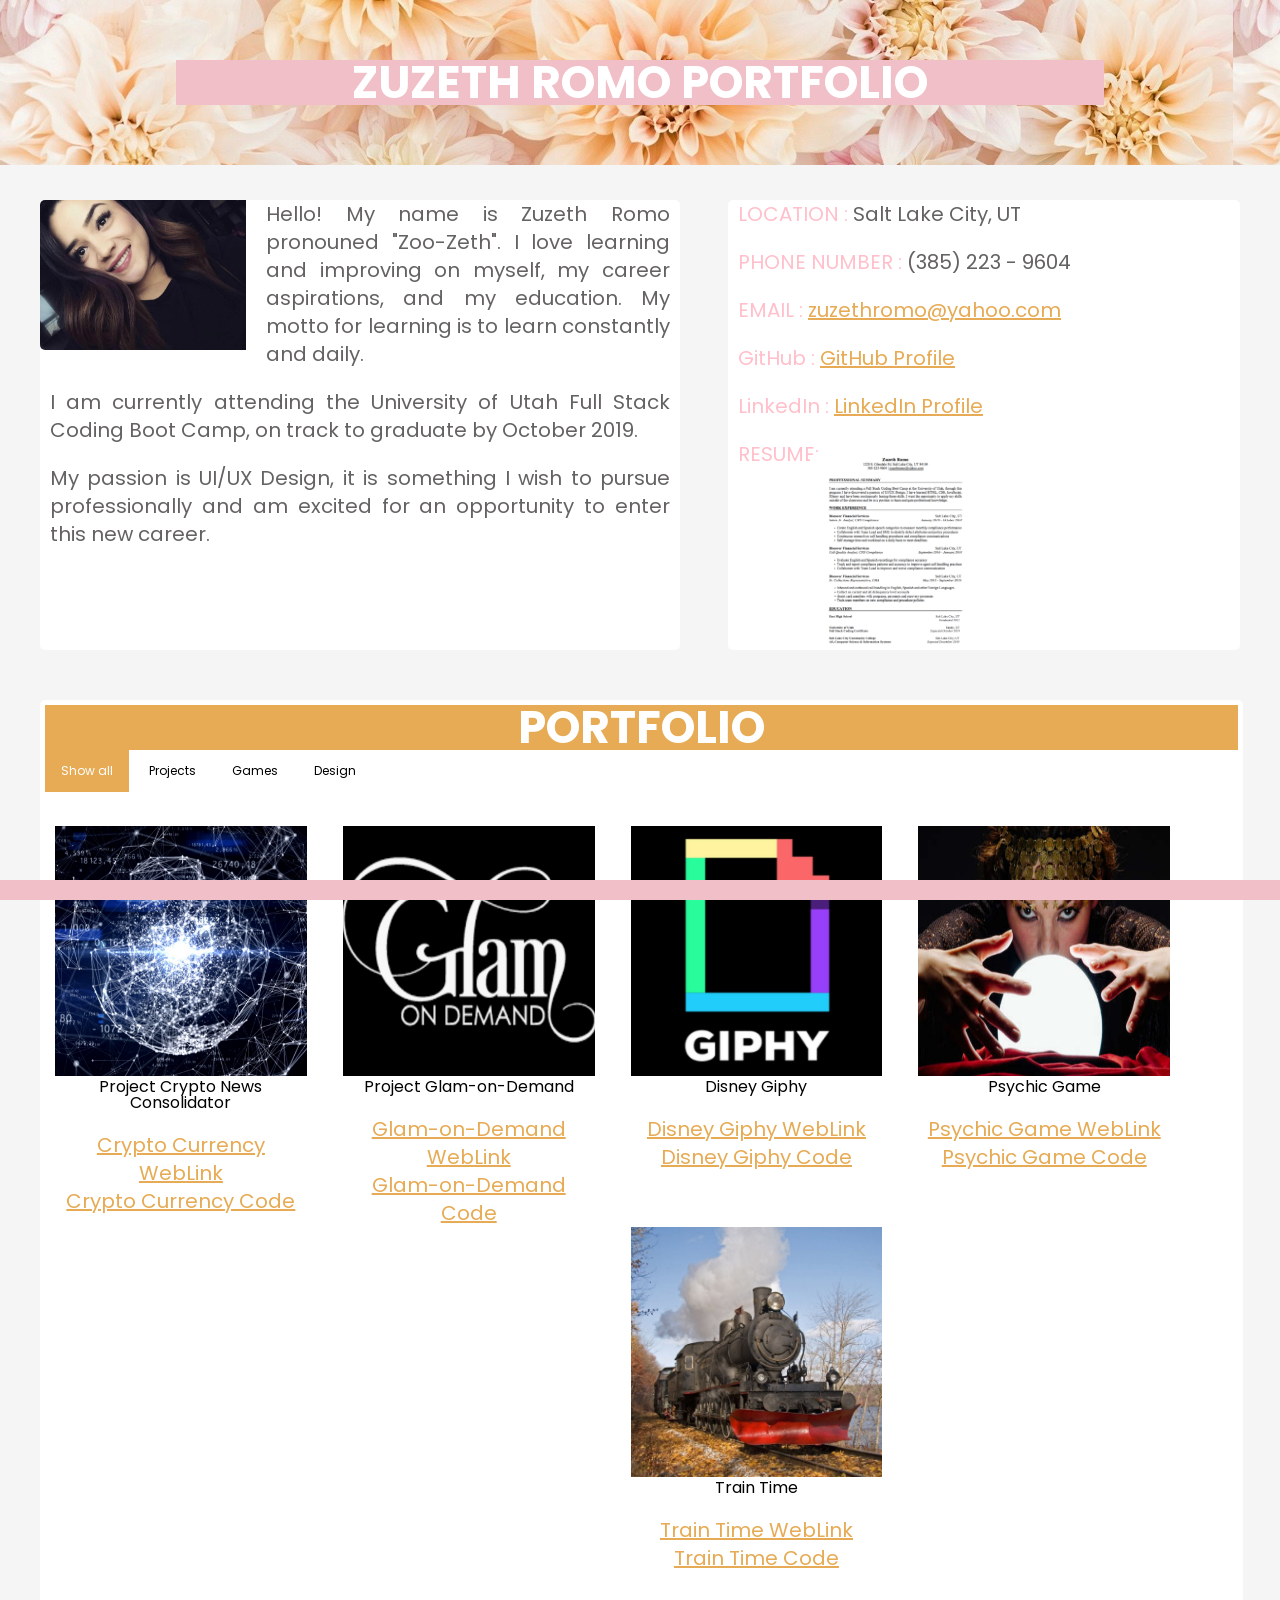
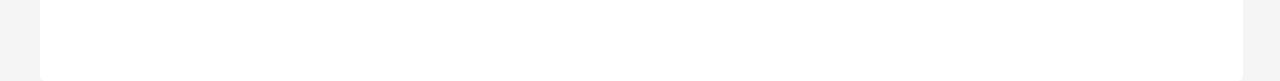
<file: index.html>
<!DOCTYPE html>
<html lang="en">

<head>
    <meta charset="UTF-8">
    <meta name="viewport" content="width=device-width, initial-scale=1.0">
    <meta http-equiv="X-UA-Compatible" content="ie=edge">
    <title>Zuzeth's Portfolio</title>

    <link href="style/reset.css" rel="stylesheet">
    <link href="style/style.css" rel="stylesheet">

    <script src="portfolio.js" async></script>

    <link href="https://fonts.googleapis.com/css?family=Poppins|Shadows+Into+Light&display=swap&subset=latin-ext"
        rel="stylesheet">
</head>

<body>
    <header class="header">

        <h1 class="headerName"> ZUZETH ROMO PORTFOLIO</h1>

    </header>

    <div class="content">

        <img class="mePicture" src="images/IMG_0227.jpg">

        <p>
            Hello! My name is Zuzeth Romo pronouned "Zoo-Zeth". I love learning and improving on myself, my career
            aspirations, and my education.
            My motto for learning is to learn constantly and daily.
        </p>
        <p>
            I am currently attending the University of Utah Full Stack Coding Boot Camp, on track to graduate by October
            2019.
        </p>
        <p>
            My passion is UI/UX Design, it is something I wish to pursue professionally and am excited for an
            opportunity to enter this new career.
        </p>
    </div>

    <div class="content2">

        <p> <span style="color:pink"> LOCATION : </span> Salt Lake City, UT</p> 
        <p> <span style="color:pink"> PHONE NUMBER : </span> (385) 223 - 9604 </p>
        <p> <span style="color:pink"> EMAIL : </span> <a href="mailto:zuzethromo@yahoo.com">zuzethromo@yahoo.com</a></p>
        <p><span style="color:pink"> GitHub : </span> <a href="https://github.com/zuzethromo"> GitHub Profile </a></p>
        <p><span style="color:pink"> LinkedIn : </span> <a href="https://www.linkedin.com/in/zuzeth-romo-726867a2/"> LinkedIn Profile</a></p>
        <p> <span style="color:pink"> RESUME: </span> </p>

    </div>

    <img id="resume" src="images/Resume.png">

    <div id="myModal" class="modal">
        <span class="close">&times;</span>
        <img class="modal-content" id="img01">
        <div id="caption"></div>
    </div>

<!-- project holder -->
<div class="projectHolder">
<h2>PORTFOLIO</h2>
<div id="myBtnContainer">
  <button class="btn active" onclick="filterSelection('all')"> Show all</button>
  <button class="btn" onclick="filterSelection('projects')"> Projects </button>
  <button class="btn" onclick="filterSelection('games')"> Games </button>
  <button class="btn" onclick="filterSelection('people')"> Design </button>
</div>

<div class="row">
  <div class="column projects">
    <div class="content94">
      <img src="images/crypto.png"  class="projectPics">
      <h4>Project Crypto News Consolidator</h4>
      <p>
        <ul class="links">
            <li>
                <a href="https://zuzethromo.github.io/CryptoNewsConsolidator/">Crypto Currency
                    WebLink</a>
            </li>
            <li>
                <a href="https://github.com/zuzethromo/CryptoNewsConsolidator">Crypto Currency Code</a>
            </li>
        </ul>
      </p>
    </div>
  </div>
  <div class="column projects">
    <div class="content94">
      <img src="images/glam.png" class="projectPics">
      <h4>Project Glam-on-Demand </h4>
      <p>

        <ul class="links">
            <li>
                <a href="https://glam-on-demand.herokuapp.com/">Glam-on-Demand
                    WebLink</a>
            </li>
            <li>
                <a href="https://github.com/StephenOveson/project-2/tree/zuzeth">Glam-on-Demand Code</a>
            </li>
        </ul>

      </p>
    </div>
  </div>
  <div class="column games">
    <div class="content94">
      <img src="images/giphy.png" class="projectPics">
      <h4>Disney Giphy</h4>
      <p>
        <ul class="links">
            <li>
                <a href="https://zuzethromo.github.io/GIPHY/">Disney Giphy WebLink</a>
            </li>
            <li>
                <a href="https://github.com/zuzethromo/GIPHY">Disney Giphy Code</a>
            </li>
        </ul>

      </p>
    </div>
  </div>
  <div class="column games">
    <div class="content94">
      <img src="images/psychic.png" class="projectPics">
      <h4>Psychic Game</h4>
      <p>
        <ul class="links">
            <li>
                <a href="https://zuzethromo.github.io/Psychic-Game/">Psychic Game WebLink</a>
            </li>
            <li>
                <a href="https://github.com/zuzethromo/Psychic-Game">Psychic Game Code</a>
            </li>
        </ul>

      </p>
    </div>
  </div>
  <div class="column games">
    <div class="content94">
      <img src="images/train.png" class="projectPics">
      <h4>Train Time</h4>
      <p>
        <ul class="links">
            <li>
                <a href="https://zuzethromo.github.io/trainTime/">Train Time WebLink</a>
            </li>
            <li>
                <a href="https://github.com/zuzethromo/trainTime">Train Time Code</a>
            </li>
        </ul>

      </p>
    </div>
  </div>

  <!-- <div class="column people">
    <div class="content94">
      <img src="" style="width:100%">
      <h4>/h4>
      <p></p>
    </div>
  </div> -->
</div>
</div>


    <footer class="footer">

    </footer>


</body>

</html>
</file>
<file: style/style.css>
/* Body, Header, Footer and Picture */
body {
    background-color: whitesmoke;
}
.header {
    overflow: hidden;
    padding: 60px;
    background-image: url("../images/IMG_1021.jpg");
    width: 100%;
}
.headerName {
    font-family: 'Shadows Into Light', cursive;
    font-family: 'Poppins', sans-serif;
    background-color: rgb(240, 191, 199);
    color: white;
    text-align: center;
    font-size: 45px;
    font-weight: bold;
    width: 80%;
    margin: 0 auto;
}
.mePicture {
    width: auto;
    height: 150px;
    float: left;
    padding-right: 20px;
    border-radius: 5px;

}
.footer {
    overflow: hidden;
    background-color: rgb(240, 191, 199);
    position: sticky;
    position: fixed;
    left: 0;
    bottom: 0;
    width: 100%;
    padding: 10px;
}
/* Content Bio and Content links */
.content {
    background-color: white;
    position:absolute;
    top: 200px;
    left: 40px;
    height: 450px;
    display: block;
    width: 50%;
    margin: auto;
    border-radius: 5px;   
}
.content2 {
    background-color: white;
    position:absolute;
    top: 200px;
    right: 40px;
    height: 450px;
    display: block;
    width: 40%;
    margin: auto;
    border-radius: 5px;
}

/* Project Holder */

.projectHolder {
    background-color: white;
    position:absolute;
    top: 700px;
    left: 40px;
    display: block;
    width: 94%;
    padding-bottom: 50px;
    margin: auto;
    border-style: solid;
    border-width: 5px;
    border-color: white;
    border-radius: 5px;
}
h2 {
    font-family: 'Shadows Into Light', cursive;
    font-family: 'Poppins', sans-serif;
    background-color: rgb(230, 171, 84);
    color: white;
    text-align: center;
    font-size: 45px;
    font-weight: bold;
    width: 100%;
    margin: 0 auto;
}
h4 {
    text-align: center;
}
.projectPics {
    width: 100%;
    height: 250px;
}
.links {
    font-size: 20px;
    text-align: center;
    line-height: 1.4;
    font-family: 'Shadows Into Light', cursive;
    font-family: 'Poppins', sans-serif;

}

* {
    box-sizing: border-box;
  }
  
    .main {
    max-width: 1000px;
    margin: auto;
  }
  
  .row {
    margin: 8px -16px;
  }
  
  .row,
  .row > .column {
    padding: 8px;
  }
  
  .column {
    float: left;
    width: 33.33%;
    display: none; 
  }
  
  .row:after {
    content: "";
    display: table;
    clear: both;
  }
  
  .content94 {
    background-color: white;
    padding: 10px;
    font-family: 'Shadows Into Light', cursive;
    font-family: 'Poppins', sans-serif;
    
  }
  
  .show {
    display: block;
  }
  
  .btn {
    border: none;
    outline: none;
    padding: 12px 16px;
    font-size: 12px;
    font-family: 'Shadows Into Light', cursive;
    font-family: 'Poppins', sans-serif;
    font-family: 'Shadows Into Light', cursive;
    font-family: 'Poppins', sans-serif;
    background-color: white;
    cursor: pointer;
  }
  
  .btn:hover {
    background-color: rgb(247, 235, 195);
  }
  
  .btn.active {
    background-color: rgb(230, 171, 84);
     color: white;
  }

 /* email color */
a {
    color: rgb(230, 171, 84);
}
/* paragraph style */
p {
    font-family: 'Shadows Into Light', cursive;
    font-family: 'Poppins', sans-serif;
    font-size: 20px;
    padding-left: 10px;
    padding-bottom: 20px;
    padding-right: 10px;
    color: rgb(100, 98, 98);
    text-align: justify;
    line-height: 1.4;
}
/* resume style */
#resume {
    border-radius: 5px;
    cursor: pointer;
    transition: 0.3s;
    width:170px;
    height: auto;
    position: absolute;
    top: 455px;
    right: 300px;
} 
#resume:hover {opacity: 0.7;} 
.modal {
    display: none;
    position: fixed; 
    z-index: 1; 
    padding-top: 100px; 
    left: 0;
    top: 0;
    width: 100%; 
    height: 100%; 
    overflow: auto; 
    background-color: rgb(0,0,0);
    background-color: rgba(0,0,0,0.9); 
}  
.modal-content {
    margin: auto;
    display: block;
    width: 80%;
    max-width: 700px;
}  
#caption {
    margin: auto;
    display: block;
    width: 80%;
    max-width: 700px;
    text-align: center;
    color: #ccc;
    padding: 10px 0;
    height: 150px;
} 
.modal-content, #caption {  
    -webkit-animation-name: zoom;
    -webkit-animation-duration: 0.6s;
    animation-name: zoom;
    animation-duration: 0.6s;
}  
@-webkit-keyframes zoom {
    from {-webkit-transform:scale(0)} 
    to {-webkit-transform:scale(1)}
} 
@keyframes zoom {
    from {transform:scale(0)} 
    to {transform:scale(1)}
} 
.close {
    position: absolute;
    top: 15px;
    right: 35px;
    color: #f1f1f1;
    font-size: 40px;
    font-weight: bold;
    transition: 0.3s;
} 
.close:hover,
.close:focus {
    color: #bbb;
    text-decoration: none;
    cursor: pointer;
}
.row {
    margin: 8px -16px;
} 
.row,
.row > .column {
    padding: 8px;
} 
.column {
    float: left;
    width: 23.8%;
}  
.row:after {
    content: "";
    display: table;
    clear: both;
}
  

/* Mobile Responsive */
@media only screen and (max-width: 1024px) {
.column {
    width: 50%;    
}
#resume {
    position: absolute;
    top: 450px;
    right: 175px;
}
.projectPics {
    width: 100%;
    height: 350px;
}
}

@media only screen and (max-width: 768px){
    .header {
        width: 100%;
    }
    .content {
        position:absolute;
        top: 250px;
        left: 40px;
        height: 350px;
        width: 90%;
    }
    .content2 {
        position:absolute;
        top: 650px;
        right: 40px;
        height: 480px;
        width: 90%;
    }
    #resume {
        position: absolute;
        top: 900px;
        right: 450px;
    }    
    .projectHolder {
        position:absolute;
        top: 1175px;
        left: 40px;
        width: 90%;
    }  
}
@media only screen and (max-width: 375px){
    .header {
        width: 100%;
        padding: 50px;
    }
    .headerName {
        font-size: 25px;
        width: 90%;
    }
    .content {
        position:absolute;
        top: 175px;
        left: 50px;
        height: 810px;
        width: 70%;
    }
    .mePicture {
        width: auto;
        padding-left: 35px;
        padding-bottom: 10px;
    
    }
    .content2 {
        position:absolute;
        top: 1000px;
        right: 60px;
        height: 480px;
        width: 70%;
    }
    #resume {
        position: absolute;
        top: 1330px;
        right: 90px;
        width:130px;
    }    
    .projectHolder {
        position:absolute;
        top: 1500px;
        left: 50px;
        width: 70%;
    }  
    .projectPics {
        width: 100%;
        height: 150px;
    }
}
@media only screen and (max-width: 414px){
    .header {
        width: 110%;
        padding: 40px;
    }
    .headerName {
        font-size: 25px;
        width: 80%;
    }
    .content {
        position:absolute;
        top: 155px;
        left: 10px;
        height: 550px;
        width: 95%;
    }
    .content2 {
        position:absolute;
        top: 750px;
        right: 10px;
        height: 400px;
        width: 95%;
    }
    #resume {
        position: absolute;
        top: 1000px;
        right: 150px;
        width:130px;
    }    
    .projectHolder {
        position:absolute;
        top: 1190px;
        left: 10px;
        width: 95%;
    }  
    .projectPics {
        width: 100%;
        height: 140px;
    }
}
@media only screen and (max-width: 414px){
    .content {
        position:absolute;
        top: 155px;
        left: 10px;
        height: 620px;
        width: 95%;
    }
    .content2 {
        position:absolute;
        top: 800px;
        right: 10px;
        height: 400px;
        width: 95%;
    }
    #resume {
        position: absolute;
        top: 1050px;
        right: 150px;
        width:130px;
    }    
    .projectHolder {
        position:absolute;
        top: 1220px;
        left: 5px;
        width: 100%;
    }  
    .projectPics {
        width: 100%;
        height: 120px;
    }
}
@media only screen and (max-width: 414px){
    .content {
        position:absolute;
        top: 155px;
        left: 10px;
        height: 730px;
        width: 95%;
    }
    .mePicture {
        width: auto;
        padding-left: 55px;
        padding-bottom: 10px;
    
    }
    .content2 {
        position:absolute;
        top: 900px;
        right: 10px;
        height: 460px;
        width: 95%;
    }
    #resume {
        position: absolute;
        top: 1215px;
        right: 90px;
        width:110px;
    }    

    .projectHolder {
        position:absolute;
        top: 1380px;
        left: 20px;
        width: 87%;
    }  
}
@media only screen and (max-width: 414px){
    .content {
        position:absolute;
        top: 155px;
        left: 15px;
        height: 600px;
        width: 93%;
    }
    .mePicture {
        width: auto;
        padding-left: 0px;
        padding-bottom: 10px;
    
    }
    .content2 {
        position:absolute;
        top: 800px;
        right: 10px;
        height: 400px;
        width: 95%;
    }
    #resume {
        position: absolute;
        top: 1050px;
        right: 150px;
        width:120px;
    }    
    .projectHolder {
        position:absolute;
        top: 1230px;
        left: 10px;
        width: 95%;
    }  
}

/* OTHER */
.content::after {
    content: "";
    clear: both;
    display: block;
}
</file>
